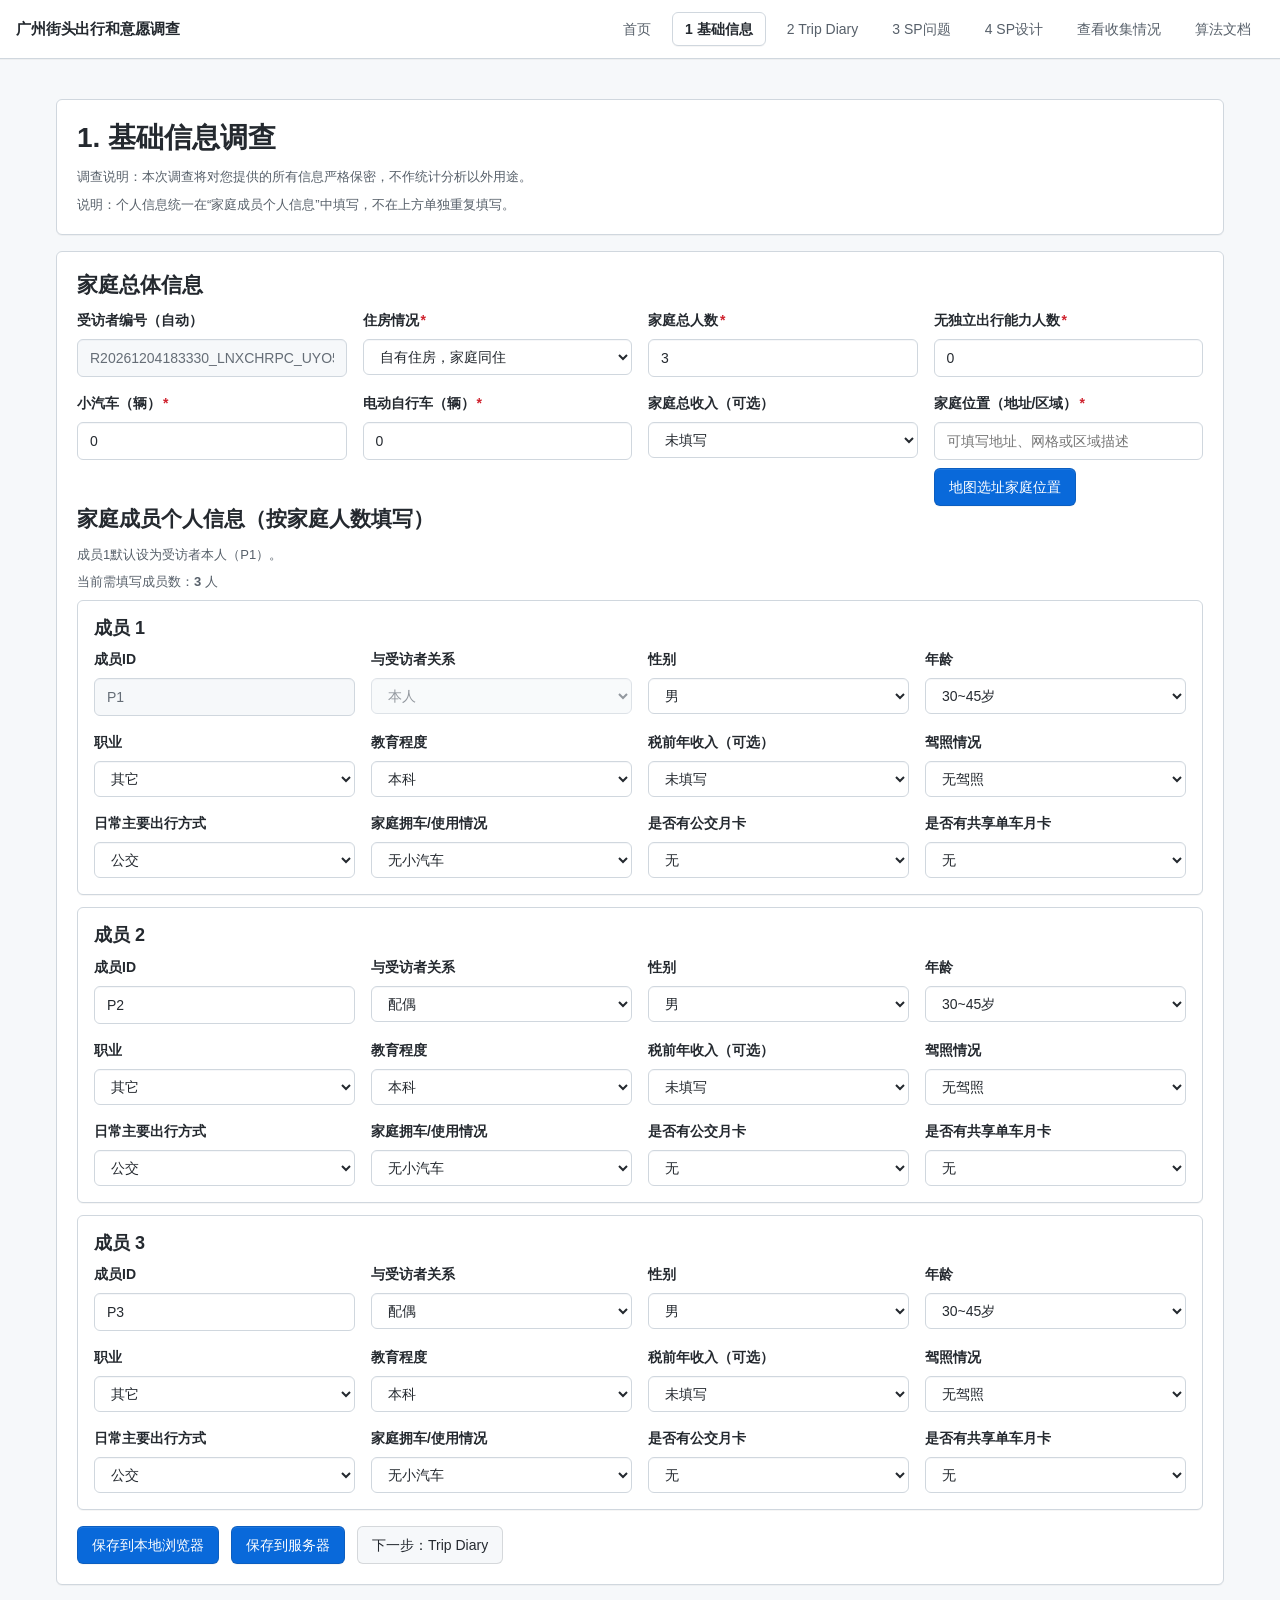
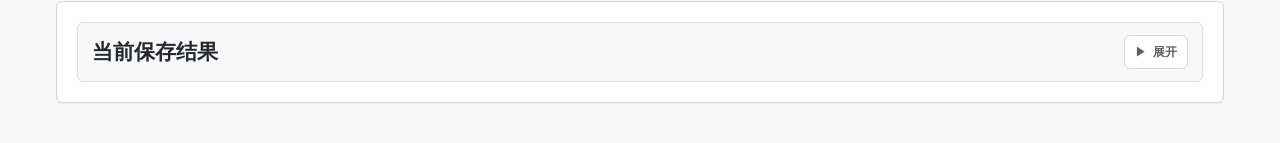
<file: templates/profile.html>
<!doctype html>
<html lang="zh-CN">
<head>
  <meta charset="utf-8" />
  <meta name="viewport" content="width=device-width, initial-scale=1" />
  <title>基础信息</title>
  <link id="appCss" rel="stylesheet" href="/static/style.css" />
  <script>
    if (location.protocol === 'file:') {
      document.addEventListener('DOMContentLoaded', () => {
        document.getElementById('appCss').href = '../static/style.css';
      });
    }
  </script>
</head>
<body>
  <header class="topbar">
    <div class="topbar-inner">
      <div class="brand">广州街头出行和意愿调查</div>
      <nav class="nav-links">
        <a data-page="index">首页</a>
        <a data-page="profile">1 基础信息</a>
        <a data-page="trip">2 Trip Diary</a>
        <a data-page="sp">3 SP问题</a>
        <a data-page="design">4 SP设计</a>
        <a data-page="overview">查看收集情况</a>
        <a data-page="docs">算法文档</a>
      </nav>
    </div>
  </header>

  <main class="container">
    <section class="card">
      <h1>1. 基础信息调查</h1>
      <p class="hint">调查说明：本次调查将对您提供的所有信息严格保密，不作统计分析以外用途。</p>
      <p class="hint">说明：个人信息统一在“家庭成员个人信息”中填写，不在上方单独重复填写。</p>
    </section>

    <form class="card" id="profileForm">
      <h2>家庭总体信息</h2>
      <div class="grid">
        <div class="field"><label>受访者编号（自动）</label><input id="respondent_id_display" name="respondent_id" readonly /></div>
        <div class="field"><label>住房情况<span class="required-star">*</span></label><select name="housing_status" required ><option>自有住房，独居或单身</option><option selected>自有住房，家庭同住</option><option>租房，独居或单身</option><option>租房，家庭同住</option><option>与他人合租</option></select></div>
        <div class="field"><label>家庭总人数<span class="required-star">*</span></label><input type="number" min="1" max="12" name="family_total" value="3" required /></div>
        <div class="field"><label>无独立出行能力人数<span class="required-star">*</span></label><input type="number" min="0" max="8" name="dependent_children_count" value="0" required /></div>
        <div class="field"><label>小汽车（辆）<span class="required-star">*</span></label><input type="number" min="0" max="8" name="household_vehicle_count" value="0" required /></div>
        <div class="field"><label>电动自行车（辆）<span class="required-star">*</span></label><input type="number" min="0" max="12" name="household_ebike_count" value="0" required /></div>
        <div class="field"><label>家庭总收入（可选）</label><select name="household_income_annual"><option value="">未填写</option><option>暂无收入</option><option>0~6万</option><option>6~12万</option><option>12~24万</option><option>24~36万</option><option>36~48万</option><option>48~72万</option><option>72万及以上</option></select></div>
        <div class="field"><label>家庭位置（地址/区域）<span class="required-star">*</span></label><input id="home_location" name="home_location" placeholder="可填写地址、网格或区域描述" required />
              <div class="actions"><button type="button" id="pickHomeLocationBtn">地图选址家庭位置</button></div>
        </div>
      </div>

      <h2>家庭成员个人信息（按家庭人数填写）</h2>
      <p class="hint">成员1默认设为受访者本人（P1）。</p>
      <p class="hint">当前需填写成员数：<strong id="collectableCount">1</strong> 人</p>
      <section id="rosterContainer"></section>

      <div class="actions">
        <button type="button" id="saveProfile">保存到本地浏览器</button>
        <button type="button" id="saveProfileServer">保存到服务器</button>
        <a class="btn-link" data-page="trip" id="nextToTripBtn">下一步：Trip Diary</a>
      </div>
    </form>

    <section class="card">
      <div class="collapsible-panel">
        <div class="collapsible-panel-header">
          <h2>当前保存结果</h2>
          <button type="button" class="collapse-toggle" id="profilePreviewToggle" aria-expanded="false" aria-controls="profilePreviewWrap" aria-label="展开当前保存结果" title="展开">
            <span class="collapse-toggle-icon">▶</span>
            <span class="collapse-toggle-text">展开</span>
          </button>
        </div>
        <div class="collapsible-panel-body" id="profilePreviewWrap" hidden>
          <pre id="profilePreview">尚未保存</pre>
        </div>
      </div>
    </section>
  </main>

<script>
(function () {
  const isFile = location.protocol === 'file:';
  const currentPage = 'profile';
  const routes = isFile
    ? {index:'index.html',profile:'profile.html',trip:'trip_diary.html',sp:'sp_questionnaire.html',design:'sp_design.html',map:'web_map.html',overview:'collection_dashboard.html',docs:'docs.html'}
    : {index:'/',profile:'/survey/profile',trip:'/survey/trip-diary',sp:'/survey/sp',design:'/survey/sp-design',map:'/survey/map',overview:'/survey/collection-dashboard',docs:'/survey/docs'};
  document.querySelectorAll('[data-page]').forEach(a => { a.href = routes[a.dataset.page]; a.classList.toggle('is-active', a.dataset.page === currentPage); });

  const form = document.getElementById('profileForm');
  const preview = document.getElementById('profilePreview');
  const key = 'survey_profile_data';
  const respondentKey = 'survey_respondent_id';
  const deviceKey = 'survey_device_tag';
  const rosterContainer = document.getElementById('rosterContainer');

  function bindCollapsible(toggleId, panelId) {
    const toggle = document.getElementById(toggleId);
    const panel = document.getElementById(panelId);
    if (!toggle || !panel) return;
    const text = toggle.querySelector('.collapse-toggle-text');
    const setExpanded = (expanded) => {
      toggle.setAttribute('aria-expanded', expanded ? 'true' : 'false');
      toggle.setAttribute('aria-label', expanded ? '收起当前保存结果' : '展开当前保存结果');
      toggle.title = expanded ? '收起' : '展开';
      if (text) text.textContent = expanded ? '收起' : '展开';
      panel.hidden = !expanded;
    };
    setExpanded(false);
    toggle.addEventListener('click', () => {
      setExpanded(toggle.getAttribute('aria-expanded') !== 'true');
    });
  }

  function detectDeviceBaseTag() {
    const ua = (navigator.userAgent || '').toLowerCase();
    const platform = (navigator.platform || '').toLowerCase();
    const os = platform.includes('mac') ? 'MAC' : (platform.includes('win') ? 'WIN' : (platform.includes('linux') ? 'LNX' : 'UNK'));
    const browser = ua.includes('edg') ? 'EDG' : (ua.includes('chrome') ? 'CHR' : (ua.includes('safari') ? 'SAF' : (ua.includes('firefox') ? 'FF' : 'BRW')));
    const form = /iphone|ipad|android|mobile/.test(ua) ? 'MOB' : 'PC';
    return `${os}${browser}${form}`;
  }

  function getOrCreateDeviceTag() {
    const old = String(localStorage.getItem(deviceKey) || '').trim();
    if (old) return old;
    const rand = Math.random().toString(36).slice(2, 6).toUpperCase();
    const tag = `${detectDeviceBaseTag()}_${rand}`;
    localStorage.setItem(deviceKey, tag);
    return tag;
  }

  function genRespondentId() {
    const d = new Date();
    const pad = (n) => String(n).padStart(2, '0');
    const ts = `${d.getFullYear()}${pad(d.getMonth() + 1)}${pad(d.getDate())}${pad(d.getHours())}${pad(d.getMinutes())}${pad(d.getSeconds())}`;
    const r = Math.random().toString(36).slice(2, 6).toUpperCase();
    return `R${ts}_${getOrCreateDeviceTag()}_${r}`;
  }

  function getOrCreateRespondentId() {
    const old = String(localStorage.getItem(respondentKey) || '').trim();
    if (old) return old;
    const id = genRespondentId();
    localStorage.setItem(respondentKey, id);
    return id;
  }

  function syncRespondentIdToForm() {
    form.elements.respondent_id.value = getOrCreateRespondentId();
  }

  function clearRespondentLocalCache() {
    ['survey_profile_data', 'survey_trip_diary', 'survey_map_picker_result', 'survey_map_picker_context', 'survey_sp_current_assignment'].forEach((k) => {
      localStorage.removeItem(k);
    });
  }

  function showActionDialog(title, message, actions) {
    return new Promise((resolve) => {
      const mask = document.createElement('div');
      mask.style.cssText = 'position:fixed;inset:0;background:rgba(0,0,0,.35);z-index:9999;display:flex;align-items:center;justify-content:center;padding:16px;';
      const box = document.createElement('div');
      box.style.cssText = 'background:#fff;max-width:520px;width:100%;border-radius:10px;padding:14px 14px 12px;border:1px solid #d6e1ee;';
      const h = document.createElement('h3');
      h.textContent = title;
      h.style.margin = '0 0 8px';
      const p = document.createElement('p');
      p.textContent = message;
      p.style.margin = '0 0 12px';
      const row = document.createElement('div');
      row.style.cssText = 'display:flex;flex-wrap:wrap;gap:8px;';
      actions.forEach((a) => {
        const b = document.createElement('button');
        b.type = 'button';
        b.textContent = a.label;
        b.style.cssText = 'min-height:38px;padding:8px 12px;';
        b.addEventListener('click', () => {
          mask.remove();
          resolve(a.id);
        });
        row.appendChild(b);
      });
      box.appendChild(h);
      box.appendChild(p);
      box.appendChild(row);
      mask.appendChild(box);
      document.body.appendChild(mask);
    });
  }

  function resetForNextRespondent() {
    clearRespondentLocalCache();
    const nextId = genRespondentId();
    localStorage.setItem(respondentKey, nextId);
    form.reset();
    form.elements.family_total.value = 3;
    form.elements.dependent_children_count.value = 0;
    form.elements.household_vehicle_count.value = 0;
    form.elements.household_ebike_count.value = 0;
    buildRoster(getCollectableMemberCount(), []);
    syncRespondentIdToForm();
    preview.textContent = '已切换到下一位受访者，请开始填写。';
  }

  function applyMapPickerResult() {
    const raw = localStorage.getItem('survey_map_picker_result');
    if (!raw) return;
    const result = JSON.parse(raw);
    if (!result.targetId) return;
    const el = document.getElementById(result.targetId);
    if (el) {
      el.value = result.label || result.value || '';
      localStorage.removeItem('survey_map_picker_result');
      const focusNode = el.closest('.field') || el;
      setTimeout(() => {
        focusNode.scrollIntoView({ behavior: 'smooth', block: 'center' });
      }, 0);
    }
  }

  function optionHtml(items, selected) {
    return items.map(v => `<option value="${v}" ${v === selected ? 'selected' : ''}>${v || '未填写'}</option>`).join('');
  }

  function memberCard(idx, member = {}) {
    const genderOpts = ['男','女'];
    const ageOpts = ['6~18岁','18~30岁','30~45岁','45~60岁','60及以上'];
    const occOpts = ['待业','灵活就业','学生','工厂工人','个体经营者','离退休人员','专业技术和科研人员（教师/医生/工程师等）','机关行政单位工作人员','市场营销人员','服务业人员（餐饮、酒店、商场就业人员）','其它'];
    const eduOpts = ['初中及以下','高中','中专','大专','本科','硕士研究生','博士研究生'];
    const incomeOpts = ['','暂无收入','0~6万','6~12万','12~24万','24~36万','36~48万','48万及以上'];
    const modeOpts = ['地铁','公交','网约车/出租车','私家车（驾驶员）','私家车（乘客）','共享单车','电动自行车','步行','其他'];
    const driverOpts = ['无驾照','有驾照'];
    const passOpts = ['无','有'];
    const relation = idx === 0 ? '本人' : (member.relationship || '配偶');
    const memberId = idx === 0 ? 'P1' : (member.member_id || `P${idx + 1}`);

    return `
      <article class="member-card" data-member-index="${idx}">
        <h3>成员 ${idx + 1}</h3>
        <div class="grid">
          <div class="field"><label>成员ID</label><input data-key="member_id" value="${memberId}" ${idx===0?'readonly':''} /></div>
          <div class="field"><label>与受访者关系</label><select data-key="relationship" ${idx===0?'disabled':''}><option ${relation==='本人'?'selected':''}>本人</option><option ${relation==='配偶'?'selected':''}>配偶</option><option ${relation==='子女'?'selected':''}>子女</option><option ${relation==='父母'?'selected':''}>父母</option><option ${relation==='其他'?'selected':''}>其他</option></select></div>
          <div class="field"><label>性别</label><select data-key="gender">${optionHtml(genderOpts, member.gender || '男')}</select></div>
          <div class="field"><label>年龄</label><select data-key="age_group">${optionHtml(ageOpts, member.age_group || '30~45岁')}</select></div>
          <div class="field"><label>职业</label><select data-key="occupation">${optionHtml(occOpts, member.occupation || '其它')}</select></div>
          <div class="field"><label>教育程度</label><select data-key="education">${optionHtml(eduOpts, member.education || '本科')}</select></div>
          <div class="field"><label>税前年收入（可选）</label><select data-key="income_pre_tax">${optionHtml(incomeOpts, member.income_pre_tax || '')}</select></div>
          <div class="field"><label>驾照情况</label><select data-key="driver_license">${optionHtml(driverOpts, member.driver_license || '无驾照')}</select></div>
          <div class="field"><label>日常主要出行方式</label><select data-key="main_mode">${optionHtml(modeOpts, member.main_mode || '公交')}</select></div>
          <div class="field"><label>家庭拥车/使用情况</label><select data-key="car_usage"><option ${(member.car_usage||'')==='无小汽车'?'selected':''}>无小汽车</option><option ${(member.car_usage||'')==='有小汽车，较少使用'?'selected':''}>有小汽车，较少使用</option><option ${(member.car_usage||'')==='有小汽车，有时使用'?'selected':''}>有小汽车，有时使用</option><option ${(member.car_usage||'')==='有小汽车，经常使用'?'selected':''}>有小汽车，经常使用</option></select></div>
          <div class="field"><label>是否有公交月卡</label><select data-key="transit_month_pass">${optionHtml(passOpts, member.transit_month_pass || '无')}</select></div>
          <div class="field"><label>是否有共享单车月卡</label><select data-key="bike_share_month_pass">${optionHtml(passOpts, member.bike_share_month_pass || '无')}</select></div>
        </div>
      </article>`;
  }

  function getCollectableMemberCount() {
    const familyTotal = Number(form.elements.family_total.value || 1);
    return Math.max(1, familyTotal);
  }

  function buildRoster(n, members = []) {
    const normalized = members.slice(0, n);
    while (normalized.length < n) normalized.push({});

    rosterContainer.innerHTML = '';
    for (let i = 0; i < n; i += 1) {
      const wrapper = document.createElement('div');
      wrapper.innerHTML = memberCard(i, normalized[i] || {});
      const card = wrapper.firstElementChild;
      rosterContainer.appendChild(card);
      if (i === 0) {
        const relHidden = document.createElement('input');
        relHidden.type = 'hidden';
        relHidden.dataset.key = 'relationship';
        relHidden.value = '本人';
        card.appendChild(relHidden);
      }
    }

    document.getElementById('collectableCount').textContent = String(n);
  }

  function collectRoster() {
    const members = [];
    rosterContainer.querySelectorAll('.member-card').forEach((card) => {
      const m = {};
      card.querySelectorAll('[data-key]').forEach((el) => {
        const keyName = el.dataset.key;
        if (el.tagName === 'SELECT' && el.disabled) {
          m[keyName] = '本人';
        } else {
          m[keyName] = el.value;
        }
      });
      members.push(m);
    });
    return members;
  }

  function collectProfileData() {
    const data = Object.fromEntries(new FormData(form).entries());
    ['family_total','dependent_children_count','household_vehicle_count','household_ebike_count'].forEach((k) => {
      data[k] = Number(data[k] || 0);
    });
    data.household_members = collectRoster();
    data.respondent_id = form.elements.respondent_id.value || getOrCreateRespondentId();
    return data;
  }

  const old = localStorage.getItem(key);
  if (old) {
    const data = JSON.parse(old);
    if (data.respondent_id) localStorage.setItem(respondentKey, String(data.respondent_id));
    for (const [k, v] of Object.entries(data)) {
      if (form.elements[k]) form.elements[k].value = v;
    }
    const n = Number((data.household_members || []).length || getCollectableMemberCount());
    buildRoster(n, data.household_members || []);
    preview.textContent = JSON.stringify(data, null, 2);
  } else {
    buildRoster(getCollectableMemberCount(), []);
  }
  syncRespondentIdToForm();

  document.getElementById('saveProfile').addEventListener('click', () => {
    if (!form.reportValidity()) return;
    syncRespondentIdToForm();
    const data = collectProfileData();
    localStorage.setItem(key, JSON.stringify(data));
    preview.textContent = JSON.stringify(data, null, 2);
  });

  document.getElementById('saveProfileServer').addEventListener('click', async () => {
    if (!form.reportValidity()) return;
    syncRespondentIdToForm();
    const data = collectProfileData();
    localStorage.setItem(key, JSON.stringify(data));
    try {
      const res = await fetch('/api/survey/profile', {
        method: 'POST',
        headers: { 'Content-Type': 'application/json' },
        body: JSON.stringify(data),
      });
      const out = await res.json();
      if (!res.ok || out.error) {
        alert(out.error || '保存失败');
        return;
      }
      preview.textContent = JSON.stringify({ server_saved: true, submission_id: out.submission_id, payload: data }, null, 2);
      const action = await showActionDialog(
        '保存成功',
        `已保存到服务器，提交ID: ${out.submission_id}`,
        [
          { id: 'confirm_switch', label: '确认并切换下一位' },
          { id: 'go_trip', label: '进入出行日记页面' },
          { id: 'back', label: '返回' },
        ],
      );
      if (action === 'confirm_switch') {
        resetForNextRespondent();
      } else if (action === 'go_trip') {
        location.href = routes.trip;
      }
    } catch (_e) {
      alert('保存到服务器失败，请检查后端是否启动');
    }
  });

  document.getElementById('nextToTripBtn').addEventListener('click', async (e) => {
    e.preventDefault();
    if (!form.reportValidity()) return;
    syncRespondentIdToForm();
    const data = collectProfileData();
    localStorage.setItem(key, JSON.stringify(data));

    if (isFile) {
      location.href = routes.trip;
      return;
    }

    try {
      const res = await fetch('/api/survey/profile', {
        method: 'POST',
        headers: { 'Content-Type': 'application/json' },
        body: JSON.stringify(data),
      });
      const out = await res.json();
      if (!res.ok || out.error) {
        alert(out.error || '保存到服务器失败，未跳转');
        return;
      }
      location.href = routes.trip;
    } catch (_e) {
      alert('保存到服务器失败，请检查后端是否启动');
    }
  });

  form.elements.family_total.addEventListener('change', () => {
    buildRoster(getCollectableMemberCount(), collectRoster());
  });

  document.getElementById('pickHomeLocationBtn').addEventListener('click', () => {
    localStorage.setItem('survey_map_picker_context', JSON.stringify({
      targetId: 'home_location',
      returnPage: routes.profile,
      note: '家庭位置（点选坐标）',
    }));
    location.href = routes.map;
  });

  applyMapPickerResult();
  bindCollapsible('profilePreviewToggle', 'profilePreviewWrap');
})();
</script>
</body>
</html>
</file>
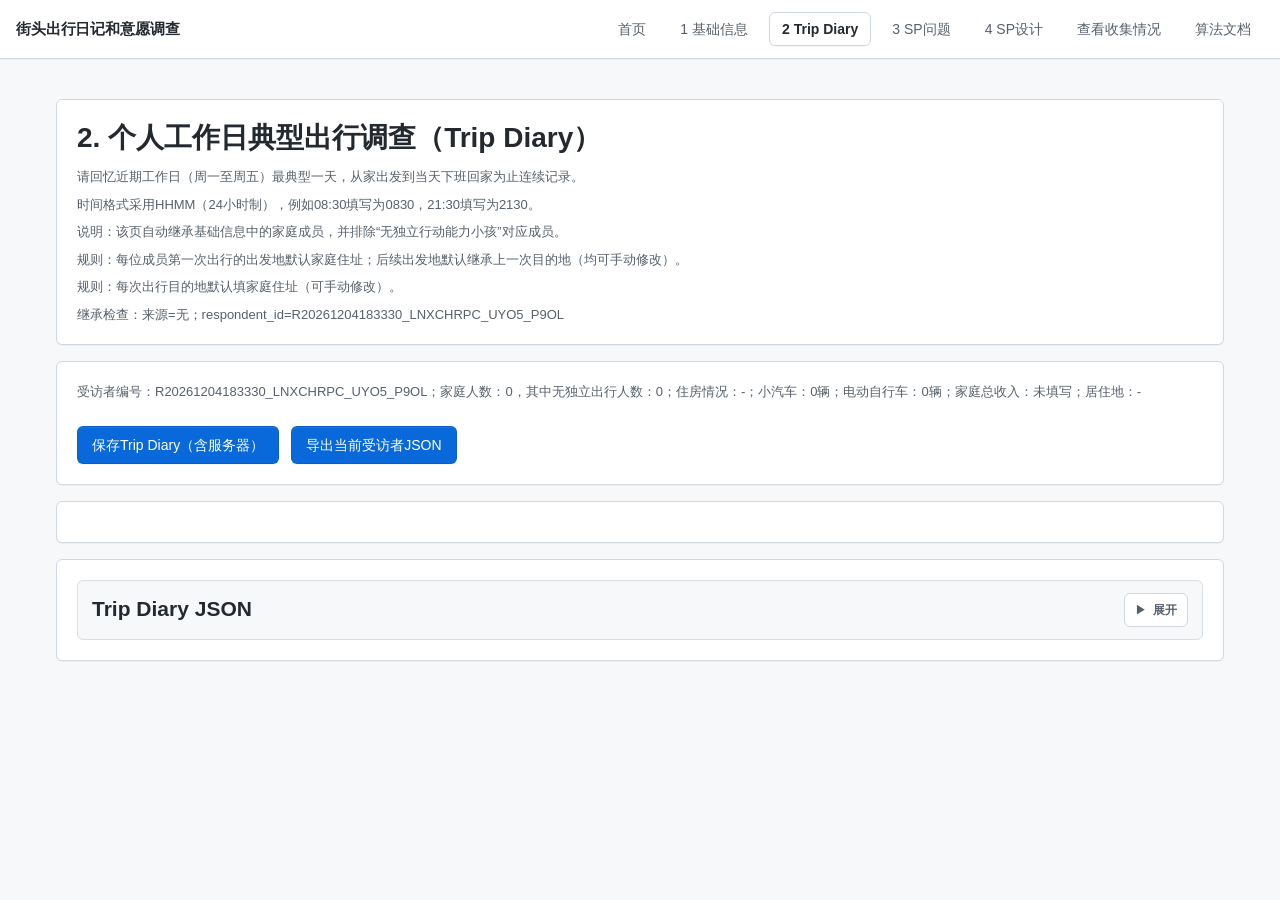
<file: templates/trip_diary.html>
<!doctype html>
<html lang="zh-CN">
<head>
  <meta charset="utf-8" />
  <meta name="viewport" content="width=device-width, initial-scale=1" />
  <title>Trip Diary</title>
  <link id="appCss" rel="stylesheet" href="/static/style.css" />
  <script>
    if (location.protocol === 'file:') {
      document.addEventListener('DOMContentLoaded', () => {
        document.getElementById('appCss').href = '../static/style.css';
      });
    }
  </script>
  <style>
    .trip-row-actions {
      display: flex;
      justify-content: flex-end;
      margin-top: 8px;
    }
    .delTripBtn {
      background: #c0392b;
    }
    .delTripBtn:hover {
      background: #a93226;
    }
  </style>
</head>
<body>
  <header class="topbar">
    <div class="topbar-inner">
      <div class="brand">街头出行日记和意愿调查</div>
      <nav class="nav-links">
        <a data-page="index">首页</a>
        <a data-page="profile">1 基础信息</a>
        <a data-page="trip">2 Trip Diary</a>
        <a data-page="sp">3 SP问题</a>
        <a data-page="design">4 SP设计</a>
        <a data-page="overview">查看收集情况</a>
        <a data-page="docs">算法文档</a>
      </nav>
    </div>
  </header>

  <main class="container">
    <section class="card">
      <h1>2. 个人工作日典型出行调查（Trip Diary）</h1>
      <p class="hint">请回忆近期工作日（周一至周五）最典型一天，从家出发到当天下班回家为止连续记录。</p>
      <p class="hint">时间格式采用HHMM（24小时制），例如08:30填写为0830，21:30填写为2130。</p>
      <p class="hint">说明：该页自动继承基础信息中的家庭成员，并排除“无独立行动能力小孩”对应成员。</p>
      <p class="hint">规则：每位成员第一次出行的出发地默认家庭住址；后续出发地默认继承上一次目的地（均可手动修改）。</p>
      <p class="hint">规则：每次出行目的地默认填家庭住址（可手动修改）。</p>
      <p class="hint" id="tripInheritBanner">继承检查：加载中...</p>
    </section>

    <section class="card">
      <p class="hint" id="profileSummaryText">受访者信息继承摘要：加载中...</p>
      <div class="grid">
        <input type="hidden" id="householdSize" value="0" />
        <input type="hidden" id="residence" value="" />
      </div>
      <div class="actions">
        <button id="saveDiaryBtn" type="button">保存Trip Diary（含服务器）</button>
        <button id="exportRespondentJsonBtn" type="button">导出当前受访者JSON</button>
      </div>
    </section>

    <section class="card" id="membersContainer"></section>
    <section class="card">
      <div class="collapsible-panel">
        <div class="collapsible-panel-header">
          <h2>Trip Diary JSON</h2>
          <button type="button" class="collapse-toggle" id="diaryPreviewToggle" aria-expanded="false" aria-controls="diaryPreviewWrap" aria-label="展开 Trip Diary JSON" title="展开">
            <span class="collapse-toggle-icon">▶</span>
            <span class="collapse-toggle-text">展开</span>
          </button>
        </div>
        <div class="collapsible-panel-body" id="diaryPreviewWrap" hidden>
          <pre id="diaryPreview">尚未生成</pre>
        </div>
      </div>
    </section>
  </main>

<script>
(function () {
  const isFile = location.protocol === 'file:';
  const currentPage = 'trip';
  const routes = isFile
    ? {index:'index.html',profile:'profile.html',trip:'trip_diary.html',sp:'sp_questionnaire.html',design:'sp_design.html',map:'web_map.html',overview:'collection_dashboard.html',docs:'docs.html'}
    : {index:'/',profile:'/survey/profile',trip:'/survey/trip-diary',sp:'/survey/sp',design:'/survey/sp-design',map:'/survey/map',overview:'/survey/collection-dashboard',docs:'/survey/docs'};
  document.querySelectorAll('[data-page]').forEach(a => { a.href = routes[a.dataset.page]; a.classList.toggle('is-active', a.dataset.page === currentPage); });

  const membersContainer = document.getElementById('membersContainer');
  const preview = document.getElementById('diaryPreview');
  const storageKey = 'survey_trip_diary';
  const respondentKey = 'survey_respondent_id';
  const deviceKey = 'survey_device_tag';
  let hasUnsavedChanges = false;

  const purposeOptions = ['工作','上学','接送','购物','日常办事','外出就餐','社交','休闲娱乐','工作跑腿','回家'];
  const modeOptions = ['地铁','公交','网约车/出租车','私家车（驾驶员）','私家车（乘客）','共享单车','电动自行车','步行','其他'];

  function bindCollapsible(toggleId, panelId, label) {
    const toggle = document.getElementById(toggleId);
    const panel = document.getElementById(panelId);
    if (!toggle || !panel) return;
    const text = toggle.querySelector('.collapse-toggle-text');
    const setExpanded = (expanded) => {
      toggle.setAttribute('aria-expanded', expanded ? 'true' : 'false');
      toggle.setAttribute('aria-label', expanded ? `收起${label}` : `展开${label}`);
      toggle.title = expanded ? '收起' : '展开';
      if (text) text.textContent = expanded ? '收起' : '展开';
      panel.hidden = !expanded;
    };
    setExpanded(false);
    toggle.addEventListener('click', () => {
      setExpanded(toggle.getAttribute('aria-expanded') !== 'true');
    });
  }

  function detectDeviceBaseTag() {
    const ua = (navigator.userAgent || '').toLowerCase();
    const platform = (navigator.platform || '').toLowerCase();
    const os = platform.includes('mac') ? 'MAC' : (platform.includes('win') ? 'WIN' : (platform.includes('linux') ? 'LNX' : 'UNK'));
    const browser = ua.includes('edg') ? 'EDG' : (ua.includes('chrome') ? 'CHR' : (ua.includes('safari') ? 'SAF' : (ua.includes('firefox') ? 'FF' : 'BRW')));
    const form = /iphone|ipad|android|mobile/.test(ua) ? 'MOB' : 'PC';
    return `${os}${browser}${form}`;
  }

  function getOrCreateDeviceTag() {
    const old = String(localStorage.getItem(deviceKey) || '').trim();
    if (old) return old;
    const rand = Math.random().toString(36).slice(2, 6).toUpperCase();
    const tag = `${detectDeviceBaseTag()}_${rand}`;
    localStorage.setItem(deviceKey, tag);
    return tag;
  }

  function genRespondentId() {
    const d = new Date();
    const pad = (n) => String(n).padStart(2, '0');
    const ts = `${d.getFullYear()}${pad(d.getMonth() + 1)}${pad(d.getDate())}${pad(d.getHours())}${pad(d.getMinutes())}${pad(d.getSeconds())}`;
    const r = Math.random().toString(36).slice(2, 6).toUpperCase();
    return `R${ts}_${getOrCreateDeviceTag()}_${r}`;
  }

  function getOrCreateRespondentId() {
    const old = String(localStorage.getItem(respondentKey) || '').trim();
    if (old) return old;
    const id = genRespondentId();
    localStorage.setItem(respondentKey, id);
    return id;
  }

  function syncRespondentIdDisplay() {
    renderProfileSummary();
  }

  function renderProfileSummary(profile = null) {
    const summaryEl = document.getElementById('profileSummaryText');
    if (!summaryEl) return;
    const p = profile || (localStorage.getItem('survey_profile_data') ? JSON.parse(localStorage.getItem('survey_profile_data')) : {});
    const respondentId = getOrCreateRespondentId();
    const familyTotal = asNonNegativeInt(p.family_total, 0);
    const dependentKids = asNonNegativeInt(p.dependent_children_count, 0);
    const housing = p.housing_status || '-';
    const vehicle = asNonNegativeInt(p.household_vehicle_count, 0);
    const ebike = asNonNegativeInt(p.household_ebike_count, 0);
    const income = p.household_income_annual || '未填写';
    const home = p.home_location || document.getElementById('residence').value || '-';
    summaryEl.textContent = `受访者编号：${respondentId}；家庭人数：${familyTotal}，其中无独立出行人数：${dependentKids}；住房情况：${housing}；小汽车：${vehicle}辆；电动自行车：${ebike}辆；家庭总收入：${income}；居住地：${home}`;
  }

  function clearRespondentLocalCache() {
    ['survey_profile_data', 'survey_trip_diary', 'survey_map_picker_result', 'survey_map_picker_context', 'survey_sp_current_assignment'].forEach((k) => {
      localStorage.removeItem(k);
    });
  }

  function updateTripInheritBanner() {
    const banner = document.getElementById('tripInheritBanner');
    if (!banner) return;
    const rid = String(localStorage.getItem(respondentKey) || '').trim() || '(未分配)';
    const hasProfile = !!localStorage.getItem('survey_profile_data');
    const hasTrip = !!localStorage.getItem('survey_trip_diary');
    let src = '无';
    if (hasProfile && hasTrip) src = 'Profile + TripDiary';
    else if (hasProfile) src = 'Profile';
    else if (hasTrip) src = 'TripDiary(本地历史)';
    banner.textContent = `继承检查：来源=${src}；respondent_id=${rid}`;
  }

  function exportCurrentRespondentJson() {
    const profileRaw = localStorage.getItem('survey_profile_data');
    const tripRaw = localStorage.getItem('survey_trip_diary');
    const spAssignmentRaw = localStorage.getItem('survey_sp_current_assignment');
    const spSubmitRaw = localStorage.getItem('survey_sp_last_submission');
    const payload = {
      respondent_id: getOrCreateRespondentId(),
      exported_at: new Date().toISOString(),
      profile: profileRaw ? JSON.parse(profileRaw) : null,
      trip_diary: collectDiary(),
      sp: {
        current_assignment: spAssignmentRaw ? JSON.parse(spAssignmentRaw) : null,
        last_submission: spSubmitRaw ? JSON.parse(spSubmitRaw) : null,
      },
    };
    const blob = new Blob([JSON.stringify(payload, null, 2)], { type: 'application/json' });
    const url = URL.createObjectURL(blob);
    const a = document.createElement('a');
    a.href = url;
    a.download = `${payload.respondent_id || 'respondent'}_survey_export.json`;
    document.body.appendChild(a);
    a.click();
    a.remove();
    URL.revokeObjectURL(url);
  }

  function showActionDialog(title, message, actions) {
    return new Promise((resolve) => {
      const mask = document.createElement('div');
      mask.style.cssText = 'position:fixed;inset:0;background:rgba(0,0,0,.35);z-index:9999;display:flex;align-items:center;justify-content:center;padding:16px;';
      const box = document.createElement('div');
      box.style.cssText = 'background:#fff;max-width:560px;width:100%;border-radius:10px;padding:14px 14px 12px;border:1px solid #d6e1ee;';
      const h = document.createElement('h3');
      h.textContent = title;
      h.style.margin = '0 0 8px';
      const p = document.createElement('p');
      p.textContent = message;
      p.style.margin = '0 0 12px';
      const row = document.createElement('div');
      row.style.cssText = 'display:flex;flex-wrap:wrap;gap:8px;';
      actions.forEach((a) => {
        const b = document.createElement('button');
        b.type = 'button';
        b.textContent = a.label;
        b.style.cssText = 'min-height:38px;padding:8px 12px;';
        b.addEventListener('click', () => {
          mask.remove();
          resolve(a.id);
        });
        row.appendChild(b);
      });
      box.appendChild(h);
      box.appendChild(p);
      box.appendChild(row);
      mask.appendChild(box);
      document.body.appendChild(mask);
    });
  }

  function optionHtml(items, selected) {
    return items.map(v => `<option value="${v}" ${v===selected?'selected':''}>${v}</option>`).join('');
  }

  function asNonNegativeInt(value, fallback = 0) {
    const n = Number(value);
    if (!Number.isFinite(n)) return fallback;
    return Math.max(0, Math.floor(n));
  }

  function todayLocalYmd() {
    const d = new Date();
    const pad = (n) => String(n).padStart(2, '0');
    return `${d.getFullYear()}-${pad(d.getMonth() + 1)}-${pad(d.getDate())}`;
  }

  function fillInheritedHouseholdInfo(profile) {
    renderProfileSummary(profile);
  }

  function tripRow(memberIdx, tripIdx, trip = {}) {
    const originId = `origin_${memberIdx}_${tripIdx}`;
    const destId = `dest_${memberIdx}_${tripIdx}`;
    return `
      <div class="trip-row" data-member="${memberIdx}">
        <h4>第${tripIdx + 1}次出行</h4>
        <div class="grid">
          <div class="field"><label>出发地</label><input id="${originId}" value="${trip.origin || ''}" data-key="origin" /><button type="button" class="pickMapBtn" data-target="${originId}" data-note="出发地选址">地图选址</button></div>
          <div class="field"><label>出发时间(HHMM)</label><input value="${trip.depart_hhmm || ''}" data-key="depart_hhmm" placeholder="0830" /></div>
          <div class="field"><label>目的地</label><input id="${destId}" value="${trip.destination || ''}" data-key="destination" /><button type="button" class="pickMapBtn" data-target="${destId}" data-note="目的地选址">地图选址</button></div>
          <div class="field"><label>到达时间(HHMM)</label><input value="${trip.arrive_hhmm || ''}" data-key="arrive_hhmm" placeholder="0910" /></div>
          <div class="field"><label>出行目的</label><select data-key="purpose">${optionHtml(purposeOptions, trip.purpose || '工作')}</select></div>
          <div class="field"><label>接送人数（接送目的时）</label><input type="number" min="0" max="10" value="${trip.pickup_people || 0}" data-key="pickup_people" /></div>
          <div class="field"><label>出行花费（元）</label><input type="number" step="0.1" min="0" value="${trip.cost_cny || 0}" data-key="cost_cny" /></div>
          <div class="field"><label>在目的地逗留时长（分钟）</label><input type="number" min="0" value="${trip.stay_min || 0}" data-key="stay_min" /></div>
          <div class="field"><label>出发地到目的地距离（km）</label><input type="number" step="0.1" min="0" value="${trip.distance_km || 0}" data-key="distance_km" /></div>
          <div class="field"><label>主要交通方式</label><select data-key="main_mode">${optionHtml(modeOptions, trip.main_mode || '公交')}</select></div>
        </div>
        <div class="trip-row-actions"><button type="button" class="delTripBtn">删除本次出行</button></div>
      </div>`;
  }

  function updateTripTitles(cardEl) {
    const rows = Array.from(cardEl.querySelectorAll('.trip-row'));
    rows.forEach((row, idx) => {
      const h = row.querySelector('h4');
      if (h) h.textContent = `第${idx + 1}次出行`;
    });
  }

  function bindTripDeleteButtons(cardEl) {
    cardEl.querySelectorAll('.delTripBtn').forEach((btn) => {
      if (btn.dataset.bound === '1') return;
      btn.dataset.bound = '1';
      btn.addEventListener('click', () => {
        const list = cardEl.querySelector('.trip-list');
        const rows = Array.from(list.querySelectorAll('.trip-row'));
        if (rows.length <= 1) {
          alert('至少保留一次出行记录。');
          return;
        }
        const row = btn.closest('.trip-row');
        if (row) row.remove();
        updateTripTitles(cardEl);
        applyHomeRules();
        saveDraftSilently();
        hasUnsavedChanges = true;
      });
    });
  }

  function memberCard(i, profileMember = {}, initTrips = [], memberMeta = {}) {
    const trips = initTrips.length ? initTrips : [{}];
    const tripsHtml = trips.map((t, j) => tripRow(i, j, t)).join('');
    const memberId = profileMember.member_id || `P${i + 1}`;
    const gender = profileMember.gender || '';
    const ageGroup = profileMember.age_group || '';
    const occupation = profileMember.occupation || '';
    const relationship = profileMember.relationship || '';
    return `
      <article class="member-card" data-member-index="${i}">
        <h2>成员 ${i + 1}</h2>
        <div class="grid">
          <input type="hidden" data-key="member_id" value="${memberId}" />
          <input type="hidden" data-key="gender" value="${gender}" />
          <input type="hidden" data-key="age_group" value="${ageGroup}" />
          <input type="hidden" data-key="occupation" value="${occupation}" />
          <input type="hidden" data-key="relationship" value="${relationship}" />
          <div class="field"><label>成员ID</label><input value="${memberId}" readonly /></div>
          <div class="field"><label>性别（继承）</label><input value="${gender}" readonly /></div>
          <div class="field"><label>年龄段（继承）</label><input value="${ageGroup}" readonly /></div>
          <div class="field"><label>职业（继承）</label><input value="${occupation}" readonly /></div>
          <div class="field"><label>与受访者关系（继承）</label><input value="${relationship}" readonly /></div>
        </div>
        <div class="trip-list">${tripsHtml}</div>
        <div class="actions"><button type="button" class="addTripBtn">+ 添加一次出行</button></div>
      </article>`;
  }

  function buildMembers(n, existing = [], profileMembers = []) {
    membersContainer.innerHTML = '';
    const existingById = {};
    existing.forEach((m) => {
      if (m.member_id) existingById[m.member_id] = m;
    });
    for (let i = 0; i < n; i += 1) {
      const profileMember = profileMembers[i] || {};
      const old = existingById[profileMember.member_id] || existing[i] || {};
      const wrapper = document.createElement('div');
      wrapper.innerHTML = memberCard(i, profileMember, old.trips || [], old);
      const el = wrapper.firstElementChild;
      membersContainer.appendChild(el);

      el.querySelector('.addTripBtn').addEventListener('click', () => {
        const list = el.querySelector('.trip-list');
        const idx = list.querySelectorAll('.trip-row').length;
        const rowWrap = document.createElement('div');
        rowWrap.innerHTML = tripRow(i, idx, {});
        list.appendChild(rowWrap.firstElementChild);
        bindTripDeleteButtons(el);
        bindMapPickerButtons();
        applyHomeRules();
        saveDraftSilently();
        hasUnsavedChanges = true;
      });
      el.querySelectorAll('[data-key="origin"], [data-key="destination"]').forEach((input) => {
        input.addEventListener('change', () => {
          applyHomeRules(input);
          saveDraftSilently();
          hasUnsavedChanges = true;
        });
      });
      bindTripDeleteButtons(el);
    }
    bindMapPickerButtons();
    applyMapPickerResult();
    applyHomeRules();
  }

  function applyHomeRules(changedEl = null) {
    const home = document.getElementById('residence').value || '';
    document.querySelectorAll('.member-card').forEach((card) => {
      const trips = Array.from(card.querySelectorAll('.trip-row'));
      if (!trips.length) return;
      const changedRow = changedEl ? changedEl.closest('.trip-row') : null;
      if (changedRow && card.contains(changedRow)) {
        const changedIdx = trips.indexOf(changedRow);
        const changedKey = changedEl.dataset ? changedEl.dataset.key : '';
        if (changedIdx > 0 && changedKey === 'origin') {
          const prevDest = trips[changedIdx - 1].querySelector('[data-key="destination"]');
          if (prevDest) prevDest.value = changedEl.value || '';
        } else if (changedIdx >= 0 && changedIdx < trips.length - 1 && changedKey === 'destination') {
          const nextOrigin = trips[changedIdx + 1].querySelector('[data-key="origin"]');
          if (nextOrigin) nextOrigin.value = changedEl.value || '';
        }
      }

      const firstOrigin = trips[0].querySelector('[data-key="origin"]');
      if (firstOrigin) firstOrigin.value = home;

      // Default each destination to home when empty.
      trips.forEach((tripRowEl) => {
        const dest = tripRowEl.querySelector('[data-key="destination"]');
        if (dest && !String(dest.value || '').trim()) dest.value = home;
      });

      for (let idx = 1; idx < trips.length; idx += 1) {
        const origin = trips[idx].querySelector('[data-key="origin"]');
        const prevDest = trips[idx - 1].querySelector('[data-key="destination"]');
        if (origin && prevDest) origin.value = prevDest.value || home;
      }
    });
  }

  function bindMapPickerButtons() {
    document.querySelectorAll('.pickMapBtn').forEach((btn) => {
      if (btn.dataset.bound === '1') return;
      btn.dataset.bound = '1';
      btn.addEventListener('click', () => {
        saveDraftSilently();
        // Map jump is an intentional step after local draft save; skip unsaved-leave prompt.
        hasUnsavedChanges = false;
        localStorage.setItem('survey_map_picker_context', JSON.stringify({
          targetId: btn.dataset.target,
          returnPage: routes.trip,
          note: btn.dataset.note || '地图选址',
        }));
        location.href = routes.map;
      });
    });
  }

  function applyMapPickerResult() {
    const raw = localStorage.getItem('survey_map_picker_result');
    if (!raw) return;
    const result = JSON.parse(raw);
    if (!result.targetId) return;
    const el = document.getElementById(result.targetId);
    if (el) {
      el.value = result.label || result.value || '';
      localStorage.removeItem('survey_map_picker_result');
      applyHomeRules();
      saveDraftSilently();
      hasUnsavedChanges = true;
      const focusNode = el.closest('.trip-row') || el.closest('.field') || el;
      setTimeout(() => {
        focusNode.scrollIntoView({ behavior: 'smooth', block: 'center' });
      }, 0);
    }
  }

  function saveDraftSilently() {
    try {
      applyHomeRules();
      const data = collectDiary();
      localStorage.setItem(storageKey, JSON.stringify(data));
      preview.textContent = JSON.stringify(data, null, 2);
    } catch (_e) {}
  }

  function collectDiary() {
    applyHomeRules();
    const out = {
      respondent_id: getOrCreateRespondentId(),
      survey_date: todayLocalYmd(),
      residence: document.getElementById('residence').value,
      household_size: asNonNegativeInt(document.getElementById('householdSize').value, 0),
      members: [],
    };

    document.querySelectorAll('.member-card').forEach((card) => {
      const member = {
        member_id: card.querySelector('[data-key="member_id"]').value,
        gender: card.querySelector('[data-key="gender"]').value,
        age_group: card.querySelector('[data-key="age_group"]').value,
        occupation: card.querySelector('[data-key="occupation"]').value,
        relationship: card.querySelector('[data-key="relationship"]').value,
        trips: [],
      };
      card.querySelectorAll('.trip-row').forEach((row) => {
        const trip = {};
        row.querySelectorAll('[data-key]').forEach((el) => {
          const key = el.dataset.key;
          if (['pickup_people', 'stay_min'].includes(key)) {
            trip[key] = Number(el.value || 0);
          } else if (['cost_cny', 'distance_km'].includes(key)) {
            trip[key] = Number(el.value || 0);
          } else {
            trip[key] = el.value;
          }
        });
        if (trip.depart_hhmm || trip.destination || trip.arrive_hhmm || trip.distance_km) {
          member.trips.push(trip);
        }
      });
      if (member.trips.length > 0) {
        const homeOrigin = out.residence || '';
        member.trips[0].origin = homeOrigin;
        for (let i = 0; i < member.trips.length; i += 1) {
          if (i > 0) {
            member.trips[i].origin = member.trips[i - 1].destination || '';
          }
        }
      }
      out.members.push(member);
    });

    return out;
  }

  function validateLastDestinationIsHome(data) {
    const home = String((data && data.residence) || '').trim();
    if (!home) return { ok: false, message: '家庭住址为空，请先在Profile页补全家庭住址。' };
    const bad = [];
    (data.members || []).forEach((m) => {
      const trips = Array.isArray(m.trips) ? m.trips : [];
      if (!trips.length) return;
      const last = String((trips[trips.length - 1] && trips[trips.length - 1].destination) || '').trim();
      if (last !== home) bad.push(m.member_id || '未知成员');
    });
    if (bad.length) {
      return { ok: false, message: `以下成员最后一次出行目的地不是家庭住址：${bad.join('、')}。请补全后再保存。` };
    }
    return { ok: true, message: '' };
  }

  document.getElementById('residence').addEventListener('change', () => {
    applyHomeRules();
    renderProfileSummary();
    saveDraftSilently();
    hasUnsavedChanges = true;
  });

  document.addEventListener('input', (e) => {
    if (!e || !e.target) return;
    if (e.target.closest('#membersContainer') || e.target.id === 'residence') {
      saveDraftSilently();
      hasUnsavedChanges = true;
    }
  });

  window.addEventListener('beforeunload', (e) => {
    if (!hasUnsavedChanges) return;
    e.preventDefault();
    e.returnValue = '';
  });

  document.getElementById('saveDiaryBtn').addEventListener('click', async () => {
    const data = collectDiary();
    const check = validateLastDestinationIsHome(data);
    if (!check.ok) {
      alert(check.message);
      return;
    }
    localStorage.setItem(storageKey, JSON.stringify(data));
    preview.textContent = JSON.stringify(data, null, 2);
    if (isFile) {
      const action = await showActionDialog(
        'Trip Diary已保存（本地模式）',
        '当前为本地打开模式，已保存到浏览器缓存。',
        [
          { id: 'go_sp', label: '进入SP调查页面' },
          { id: 'back', label: '返回' },
        ],
      );
      if (action === 'go_sp') {
        hasUnsavedChanges = false;
        location.href = routes.sp;
      }
      if (action === 'back') {
        hasUnsavedChanges = false;
      }
      updateTripInheritBanner();
      return;
    }
    try {
      const res = await fetch('/api/survey/trip-diary', {
        method: 'POST',
        headers: { 'Content-Type': 'application/json' },
        body: JSON.stringify(data),
      });
      const out = await res.json();
      if (!res.ok || out.error) {
        alert(out.error || '保存失败');
        return;
      }
      hasUnsavedChanges = false;
      preview.textContent = JSON.stringify({ server_saved: true, submission_id: out.submission_id, payload: data }, null, 2);
      const action = await showActionDialog(
        'Trip Diary保存成功',
        `提交ID: ${out.submission_id}`,
        [
          { id: 'confirm', label: '确认' },
          { id: 'back', label: '返回' },
          { id: 'go_profile', label: '返回Profile页面' },
          { id: 'go_sp', label: '进入SP调查页面' },
          { id: 'clear_switch', label: '清空且切换下一位' },
        ],
      );
      if (action === 'go_profile') {
        location.href = routes.profile;
      } else if (action === 'go_sp') {
        location.href = routes.sp;
      } else if (action === 'clear_switch') {
        clearRespondentLocalCache();
        localStorage.setItem(respondentKey, genRespondentId());
        location.href = routes.profile;
      }
      updateTripInheritBanner();
    } catch (e) {
      alert('保存到服务器失败，请检查后端是否启动');
    }
  });
  document.getElementById('exportRespondentJsonBtn').addEventListener('click', exportCurrentRespondentJson);

  const old = localStorage.getItem(storageKey);
  const profileRaw = localStorage.getItem('survey_profile_data');
  let profileMembers = [];
  let inheritedHomeLocation = '';
  if (profileRaw) {
    const profile = JSON.parse(profileRaw);
    fillInheritedHouseholdInfo(profile);
    const allMembers = profile.household_members || [];
    const familyTotal = asNonNegativeInt(profile.family_total, allMembers.length);
    const dependentKids = asNonNegativeInt(profile.dependent_children_count, 0);
    const targetDiaryCount = Math.max(0, familyTotal - dependentKids);
    inheritedHomeLocation = profile.home_location || '';
    if (inheritedHomeLocation) {
      // Always prefer latest home location from profile for defaults.
      document.getElementById('residence').value = inheritedHomeLocation;
    }

    // Enforce count rule directly: diary members = family_total - dependent_children_count.
    // Keep respondent(P1) first, then fill remaining slots from other members in order.
    const respondent = allMembers.find((m) => m && m.member_id === 'P1') || allMembers[0] || {
      member_id: 'P1', relationship: '本人',
    };
    const others = allMembers.filter((m) => m && m !== respondent);
    profileMembers = [respondent, ...others].slice(0, targetDiaryCount);

    const inheritedSize = Number(profileMembers.length || 0);
    document.getElementById('householdSize').value = inheritedSize;
    document.getElementById('householdSize').readOnly = true;
  }
  if (!document.getElementById('residence').value) {
    const pickerRaw = localStorage.getItem('survey_map_picker_result');
    if (pickerRaw) {
      try {
        const picker = JSON.parse(pickerRaw);
        if (picker && picker.targetId === 'home_location') {
          document.getElementById('residence').value = picker.label || picker.value || '';
        }
      } catch (_e) {}
    }
  }
  if (old) {
    const data = JSON.parse(old);
    if (!document.getElementById('householdSize').readOnly) {
      document.getElementById('householdSize').value = asNonNegativeInt(data.household_size, 0);
    }
    document.getElementById('residence').value = data.residence || inheritedHomeLocation || '';
    buildMembers(asNonNegativeInt(document.getElementById('householdSize').value, 0), data.members || [], profileMembers);
    preview.textContent = JSON.stringify(data, null, 2);
  } else {
    if (inheritedHomeLocation) {
      document.getElementById('residence').value = inheritedHomeLocation;
    }
    buildMembers(asNonNegativeInt(document.getElementById('householdSize').value, 0), [], profileMembers);
  }
  syncRespondentIdDisplay();
  updateTripInheritBanner();
  hasUnsavedChanges = false;
  bindCollapsible('diaryPreviewToggle', 'diaryPreviewWrap', 'Trip Diary JSON');
})();
</script>
</body>
</html>
</file>
<file: static/style.css>
:root {
  --bg-default: #f6f8fa;
  --bg-muted: #f3f4f6;
  --bg-subtle: #ffffff;
  --bg-inset: #f6f8fa;
  --fg-default: #24292f;
  --fg-muted: #57606a;
  --fg-subtle: #656d76;
  --border-default: #d0d7de;
  --border-muted: #d8dee4;
  --accent: #1a7f37;
  --accent-hover: #116329;
  --success: #0969da;
  --success-hover:#0550ae;
  --danger: #cf222e;
  --danger-hover: #a40e26;
  --shadow-small: 0 1px 0 rgba(27, 31, 36, 0.04);
  --shadow-medium: 0 3px 6px rgba(140, 149, 159, 0.15);
  --focus-ring: 0 0 0 3px rgba(9, 105, 218, 0.18);
  --radius: 6px;
}

* {
  box-sizing: border-box;
}

html,
body {
  overflow-x: hidden;
}

html {
  background: var(--bg-default);
}

body {
  margin: 0;
  color: var(--fg-default);
  background: var(--bg-default);
  font-family: -apple-system, BlinkMacSystemFont, "Segoe UI", "Noto Sans", Helvetica, Arial, sans-serif, "Apple Color Emoji", "Segoe UI Emoji";
  font-size: 14px;
  line-height: 1.5;
}

::selection {
  background: rgba(9, 105, 218, 0.18);
}

a {
  color: var(--accent);
}

a:hover {
  color: var(--accent-hover);
}

strong {
  font-weight: 600;
}

h1,
h2,
h3,
h4,
h5,
h6 {
  margin: 0 0 12px;
  color: var(--fg-default);
  font-weight: 600;
  line-height: 1.25;
}

h1 {
  font-size: 28px;
}

h2 {
  font-size: 21px;
}

h3 {
  font-size: 18px;
}

h4 {
  font-size: 16px;
}

p,
ul,
ol,
pre,
table {
  margin-top: 0;
}

code,
pre,
kbd,
samp {
  font-family: ui-monospace, SFMono-Regular, SF Mono, Menlo, Consolas, "Liberation Mono", monospace;
}

hr {
  border: 0;
  border-top: 1px solid var(--border-muted);
  margin: 24px 0;
}

.container {
  max-width: 1200px;
  margin: 0 auto;
  padding: 24px 16px 40px;
}

.topbar {
  position: sticky;
  top: 0;
  z-index: 40;
  background: rgba(255, 255, 255, 0.96);
  border-bottom: 1px solid var(--border-default);
  box-shadow: var(--shadow-small);
  backdrop-filter: saturate(180%) blur(12px);
}

.topbar-inner {
  max-width: 1280px;
  margin: 0 auto;
  padding: 12px 16px;
  display: flex;
  align-items: center;
  justify-content: space-between;
  gap: 16px;
  flex-wrap: wrap;
}

.brand {
  color: var(--fg-default);
  font-size: 15px;
  font-weight: 600;
  letter-spacing: -0.01em;
}

.nav-links {
  display: flex;
  align-items: center;
  gap: 8px;
  flex-wrap: wrap;
}

.nav-links a {
  display: inline-flex;
  align-items: center;
  min-height: 32px;
  padding: 6px 12px;
  border: 1px solid transparent;
  border-radius: var(--radius);
  color: var(--fg-muted);
  text-decoration: none;
  font-size: 14px;
  font-weight: 500;
  line-height: 20px;
}

.nav-links a:hover {
  color: var(--fg-default);
  background: var(--bg-muted);
  border-color: var(--border-muted);
}

.nav-links a.is-active {
  color: var(--fg-default);
  background: #ffffff;
  border-color: var(--border-default);
  font-weight: 600;
  box-shadow: var(--shadow-small);
}

.card {
  margin-top: 16px;
  padding: 20px;
  background: var(--bg-subtle);
  border: 1px solid var(--border-default);
  border-radius: var(--radius);
  box-shadow: var(--shadow-small);
}

.card > :last-child {
  margin-bottom: 0;
}

.grid {
  display: grid;
  grid-template-columns: repeat(auto-fit, minmax(220px, 1fr));
  gap: 16px;
}

.field {
  display: flex;
  flex-direction: column;
  gap: 8px;
  min-width: 0;
}

.field label {
  color: var(--fg-default);
  font-size: 14px;
  font-weight: 600;
}

.field > .actions {
  margin-top: 0;
}

select,
input:not([type]),
input[type="number"],
input[type="text"],
input[type="time"],
input[type="date"],
textarea {
  width: 100%;
  min-height: 36px;
  margin: 0;
  padding: 8px 12px;
  color: var(--fg-default);
  background: #ffffff;
  border: 1px solid var(--border-default);
  border-radius: var(--radius);
  outline: none;
  font-size: 14px;
  line-height: 20px;
  box-shadow: inset 0 1px 0 rgba(208, 215, 222, 0.2);
  transition: border-color 0.16s ease, box-shadow 0.16s ease, background-color 0.16s ease;
}

textarea {
  min-height: 88px;
  resize: vertical;
}

select:focus,
input:not([type]):focus,
input[type="number"]:focus,
input[type="text"]:focus,
input[type="time"]:focus,
input[type="date"]:focus,
textarea:focus {
  border-color: var(--accent);
  box-shadow: var(--focus-ring);
}

input[readonly],
input:not([type])[readonly],
textarea[readonly],
select[disabled],
input[disabled] {
  color: var(--fg-subtle);
  background: var(--bg-default);
}

button,
.btn-link {
  display: inline-flex;
  align-items: center;
  justify-content: center;
  gap: 8px;
  min-height: 36px;
  padding: 8px 14px;
  border-radius: var(--radius);
  border: 1px solid rgba(31, 35, 40, 0.15);
  font-size: 14px;
  font-weight: 500;
  line-height: 20px;
  cursor: pointer;
  text-decoration: none;
  transition: background-color 0.14s ease, border-color 0.14s ease, color 0.14s ease, box-shadow 0.14s ease, transform 0.06s ease;
}

button {
  color: #ffffff;
  background: var(--success);
  box-shadow: inset 0 1px 0 rgba(255, 255, 255, 0.08), var(--shadow-small);
}

button:hover {
  background: var(--success-hover);
}

button:focus,
.btn-link:focus {
  outline: none;
  box-shadow: var(--focus-ring);
}

button:active,
.btn-link:active {
  transform: translateY(1px);
}

button:disabled,
.btn-link[aria-disabled="true"] {
  cursor: not-allowed;
  opacity: 0.65;
}

.btn-link {
  color: var(--fg-default);
  background: #f6f8fa;
}

.btn-link:hover {
  color: var(--fg-default);
  background: #f3f4f6;
  border-color: rgba(31, 35, 40, 0.15);
}

.addVarBtn,
#refreshSavedConfigsBtn,
#loadSavedConfigBtn,
#viewGeneratedSpBtn,
#refreshBtn,
.pickMapBtn,
#searchBtn,
#confirmBtn {
  color: var(--fg-default);
  background: #f6f8fa;
}

.addVarBtn:hover,
#refreshSavedConfigsBtn:hover,
#loadSavedConfigBtn:hover,
#viewGeneratedSpBtn:hover,
#refreshBtn:hover,
.pickMapBtn:hover,
#searchBtn:hover,
#confirmBtn:hover {
  background: #eef1f4;
}

.delTripBtn,
.removeAltBtn,
.removeVarBtn {
  background: var(--danger);
  border-color: rgba(31, 35, 40, 0.15);
  color: #ffffff;
}

.delTripBtn:hover,
.removeAltBtn:hover,
.removeVarBtn:hover {
  background: var(--danger-hover);
}

.hidden {
  display: none !important;
}

.actions,
.button-row {
  display: flex;
  flex-wrap: wrap;
  gap: 12px;
  margin-top: 16px;
}

pre {
  padding: 16px;
  overflow: auto;
  color: var(--fg-default);
  background: #f6f8fa;
  border: 1px solid var(--border-muted);
  border-radius: var(--radius);
  font-size: 12px;
  line-height: 1.45;
}

code {
  padding: 0.16em 0.4em;
  color: var(--fg-default);
  background: rgba(175, 184, 193, 0.2);
  border-radius: 6px;
  font-size: 0.92em;
}

.task,
.member-card,
.trip-row,
.alt,
.alt-card,
.variable-row {
  background: #ffffff;
  border: 1px solid var(--border-default);
  border-radius: var(--radius);
  box-shadow: var(--shadow-small);
}

.member-card,
.trip-row,
.alt-card,
.variable-row {
  padding: 16px;
}

.variable-config-grid-top {
  grid-template-columns: repeat(4, minmax(0, 1fr));
}

.variable-config-grid-bottom {
  margin-top: 16px;
  grid-template-columns: repeat(3, minmax(0, 1fr));
}

.variable-config-grid-top .field label,
.variable-config-grid-bottom .field label {
  min-height: 42px;
  display: flex;
  align-items: flex-end;
}

.member-card,
.trip-row {
  margin-bottom: 12px;
}

.trip-row {
  border-style: solid;
}

.trip-row h4,
.member-card h3,
.alt h4,
.alt-card h4 {
  margin-bottom: 10px;
}

.trip-list {
  display: flex;
  flex-direction: column;
  gap: 12px;
}

.trip-row-actions {
  display: flex;
  justify-content: flex-end;
  margin-top: 12px;
}

.alt-grid {
  display: grid;
  grid-template-columns: repeat(auto-fit, minmax(220px, 1fr));
  gap: 12px;
}

.alt {
  padding: 12px 14px;
  background: #f6f8fa;
}

.preview-banner {
  padding: 14px 16px;
  background: #fff8c5;
  border-color: #d4a72c;
}

.preview-banner h3 {
  color: #7d4e00;
}

.preview-banner p {
  margin-bottom: 0;
  color: #4d3800;
}

.alt ul {
  margin: 0;
  padding-left: 18px;
}

.varsContainer,
.meta {
  min-width: 0;
}

.meta,
.mini,
.hint {
  color: var(--fg-muted);
  font-size: 13px;
}

.hint {
  margin-bottom: 8px;
}

.required-star {
  margin-left: 2px;
  color: var(--danger);
  font-weight: 700;
}

.map-canvas {
  height: 460px;
  border: 1px solid var(--border-default);
  border-radius: var(--radius);
}

table {
  width: 100%;
  border-collapse: collapse;
  background: #ffffff;
}

th,
td {
  padding: 10px 12px;
  text-align: left;
  vertical-align: top;
  border: 1px solid var(--border-muted);
}

th {
  color: var(--fg-default);
  background: #f6f8fa;
  font-weight: 600;
}

tbody tr:nth-child(2n) {
  background: #fcfcfd;
}

tbody tr:hover {
  background: #f6f8fa;
}

.scroll-box {
  overflow: auto;
}

.docs-layout {
  display: grid;
  grid-template-columns: 300px minmax(0, 1fr);
  gap: 16px;
  align-items: start;
}

.docs-sidebar {
  position: sticky;
  top: 72px;
}

.docs-toc {
  display: flex;
  flex-direction: column;
  gap: 8px;
}

.docs-toc-link {
  display: block;
  padding: 10px 12px;
  color: inherit;
  text-decoration: none;
  background: #ffffff;
  border: 1px solid var(--border-muted);
  border-radius: var(--radius);
}

.docs-toc-link:hover {
  background: #f6f8fa;
  border-color: var(--border-default);
}

.docs-toc-title {
  display: block;
  color: var(--fg-default);
  font-weight: 600;
}

.docs-toc-meta {
  display: block;
  margin-top: 4px;
  color: var(--fg-muted);
  font-size: 12px;
}

.docs-main {
  min-width: 0;
}

.doc-article {
  scroll-margin-top: 88px;
}

.doc-header {
  display: flex;
  align-items: center;
  justify-content: space-between;
  gap: 10px;
  flex-wrap: wrap;
  margin-bottom: 14px;
}

.doc-badge {
  display: inline-flex;
  align-items: center;
  min-height: 28px;
  padding: 4px 10px;
  color: var(--fg-default);
  background: #f6f8fa;
  border: 1px solid var(--border-default);
  border-radius: 999px;
  font-size: 12px;
  font-weight: 600;
}

.doc-updated {
  color: var(--fg-muted);
  font-size: 12px;
}

.doc-content h1,
.doc-content h2 {
  padding-bottom: 0.3em;
  border-bottom: 1px solid var(--border-muted);
}

.doc-content h1,
.doc-content h2,
.doc-content h3,
.doc-content h4 {
  margin: 24px 0 16px;
}

.doc-content h1:first-child {
  margin-top: 0;
}

.doc-content p,
.doc-content li {
  line-height: 1.7;
}

.doc-content ul,
.doc-content ol {
  padding-left: 24px;
}

.doc-content a {
  color: var(--accent);
}

.doc-content a:hover {
  color: var(--accent-hover);
}

.doc-content code {
  font-size: 0.9em;
}

.doc-code {
  padding: 16px;
  overflow: auto;
  background: #f6f8fa;
  border: 1px solid var(--border-muted);
  border-radius: var(--radius);
}

.doc-code code {
  display: block;
  padding: 0;
  background: transparent;
  border-radius: 0;
}

.doc-math-block {
  margin: 16px 0;
  overflow-x: auto;
}

.doc-inline-math {
  display: inline-block;
  max-width: 100%;
  vertical-align: middle;
}

.doc-inline-math mjx-container {
  display: inline-block;
}

.doc-math-block mjx-container {
  padding: 8px 0;
}

.doc-divider {
  border: none;
  border-top: 1px solid var(--border-muted);
  margin: 24px 0;
}

.doc-table-wrap {
  overflow-x: auto;
}

.doc-table {
  margin: 16px 0;
}

.doc-table th,
.doc-table td {
  min-width: 120px;
}

.collapsible-panel {
  margin-top: 12px;
  border: 1px solid var(--border-muted);
  border-radius: var(--radius);
  background: var(--bg-default);
}

.collapsible-panel:first-child {
  margin-top: 0;
}

.collapsible-panel-header {
  display: flex;
  align-items: center;
  justify-content: space-between;
  gap: 12px;
  padding: 12px 14px;
}

.collapsible-panel-header h2,
.collapsible-panel-header h3,
.collapsible-panel-header h4 {
  margin: 0;
}

.collapse-toggle {
  display: inline-flex;
  align-items: center;
  gap: 6px;
  min-height: 32px;
  min-width: auto;
  padding: 6px 10px;
  border: 1px solid var(--border-default);
  background: #ffffff;
  color: var(--fg-muted);
  box-shadow: none;
}

.collapse-toggle:hover {
  color: var(--fg-default);
  background: var(--bg-muted);
  border-color: var(--border-default);
}

.collapse-toggle:focus-visible {
  outline: none;
  box-shadow: var(--focus-ring);
}

.collapse-toggle-icon {
  display: inline-block;
  font-size: 12px;
  line-height: 1;
  transition: transform 0.18s ease;
}

.collapse-toggle[aria-expanded="true"] .collapse-toggle-icon {
  transform: rotate(90deg);
}

.collapse-toggle-text {
  font-size: 12px;
  font-weight: 600;
}

.collapsible-panel-body {
  padding: 0 14px 14px;
}

.collapsible-panel-body[hidden] {
  display: none !important;
}

.collapsible-panel-body > pre:last-child {
  margin-bottom: 0;
}

.map-overlay {
  box-shadow: var(--shadow-medium);
}

@media (max-width: 1024px) {
  .container {
    padding: 20px 12px 32px;
  }

  .grid {
    grid-template-columns: repeat(2, minmax(0, 1fr));
  }

  .variable-config-grid-top {
    grid-template-columns: repeat(2, minmax(0, 1fr));
  }

  .variable-config-grid-bottom {
    grid-template-columns: repeat(2, minmax(0, 1fr));
  }

  .alt-grid {
    grid-template-columns: repeat(2, minmax(0, 1fr));
  }

  .docs-layout {
    grid-template-columns: 1fr;
  }

  .docs-sidebar {
    position: static;
  }
}

@media (max-width: 768px) {
  .topbar {
    position: static;
  }

  .topbar-inner {
    align-items: flex-start;
  }

  .nav-links {
    width: 100%;
  }

  .container {
    padding: 16px 10px 24px;
  }

  .card {
    padding: 16px;
    margin-top: 12px;
  }

  .grid,
  .alt-grid {
    grid-template-columns: 1fr;
  }

  .variable-config-grid-top,
  .variable-config-grid-bottom {
    grid-template-columns: 1fr;
  }

  .variable-config-grid-top .field label,
  .variable-config-grid-bottom .field label {
    min-height: 0;
  }

  .actions,
  .button-row {
    flex-direction: column;
    align-items: stretch;
  }

  button,
  .btn-link {
    width: 100%;
  }

  .nav-links a {
    padding: 6px 10px;
    font-size: 13px;
  }

  h1 {
    font-size: 24px;
  }

  h2 {
    font-size: 20px;
  }

  .map-canvas,
  #map {
    height: 320px !important;
  }
}

@media (max-width: 420px) {
  .brand {
    font-size: 14px;
  }

  .nav-links a {
    font-size: 12px;
  }

  .card {
    padding: 14px;
  }
}
</file>
